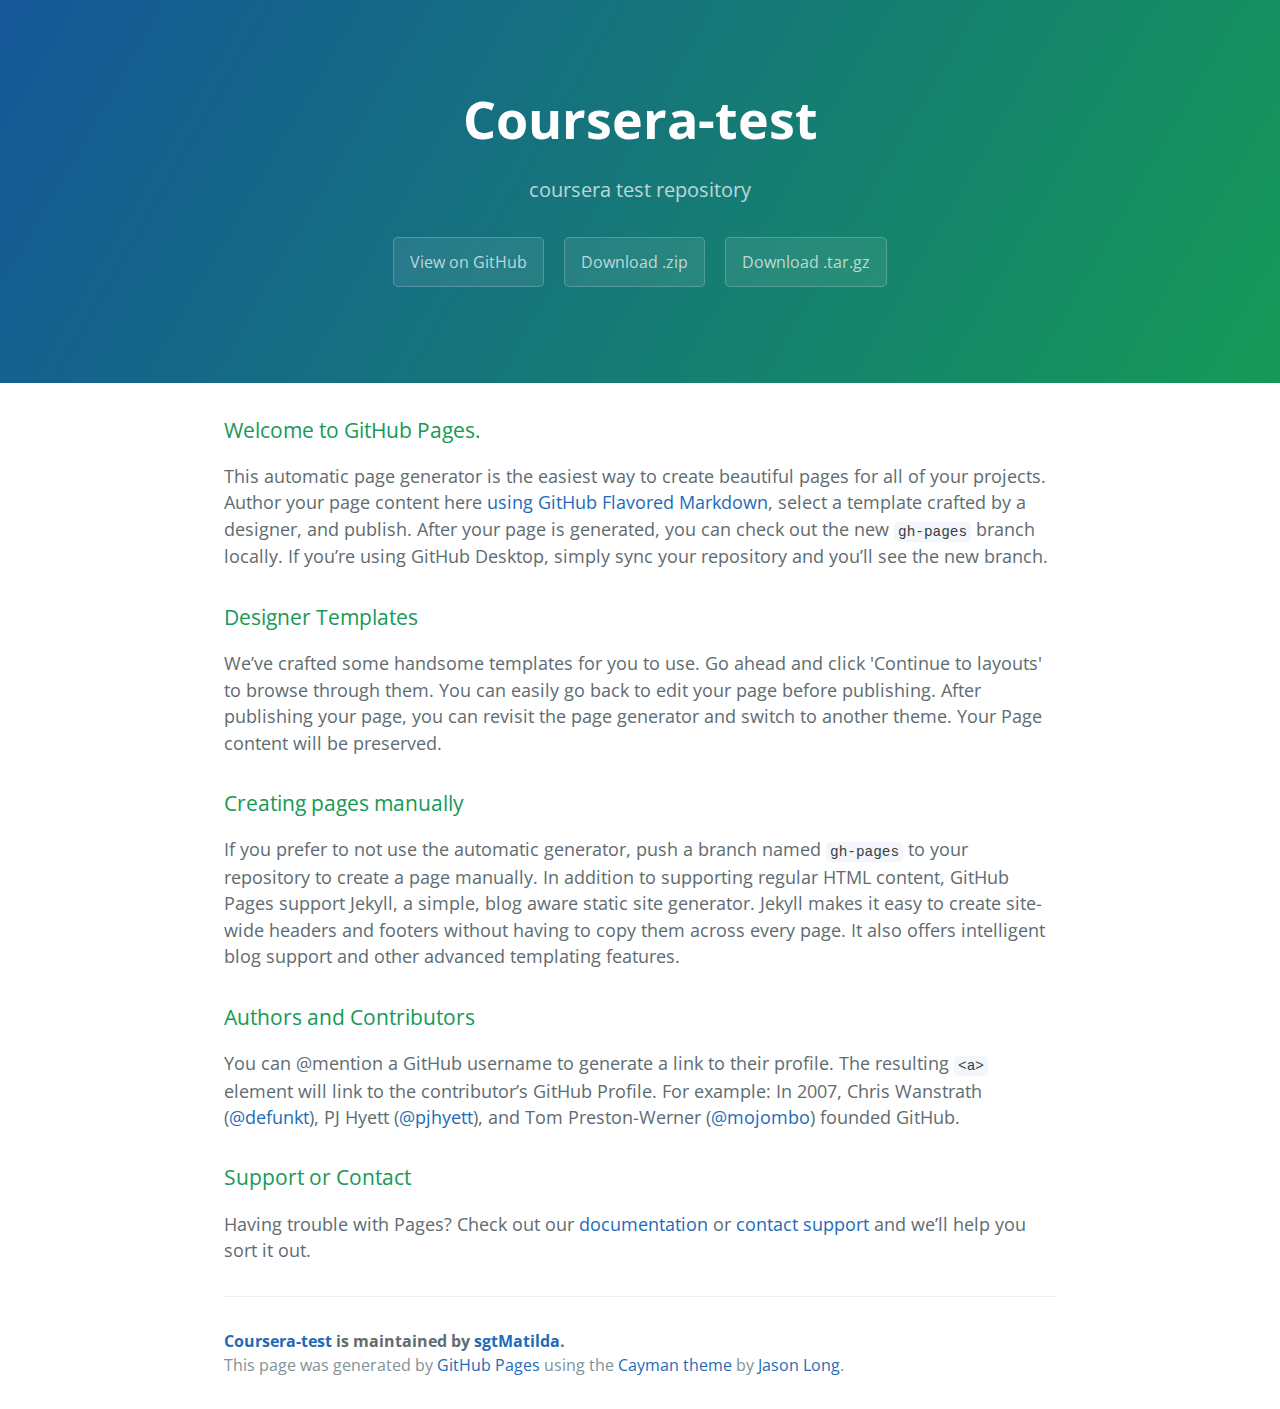
<file: index.html>
<!DOCTYPE html>
<html lang="en-us">
  <head>
    <meta charset="UTF-8">
    <title>Coursera-test by sgtMatilda</title>
    <meta name="viewport" content="width=device-width, initial-scale=1">
    <link rel="stylesheet" type="text/css" href="stylesheets/normalize.css" media="screen">
    <link href='https://fonts.googleapis.com/css?family=Open+Sans:400,700' rel='stylesheet' type='text/css'>
    <link rel="stylesheet" type="text/css" href="stylesheets/stylesheet.css" media="screen">
    <link rel="stylesheet" type="text/css" href="stylesheets/github-light.css" media="screen">
  </head>
  <body>
    <section class="page-header">
      <h1 class="project-name">Coursera-test</h1>
      <h2 class="project-tagline">coursera test repository</h2>
      <a href="https://github.com/sgtMatilda/coursera-test" class="btn">View on GitHub</a>
      <a href="https://github.com/sgtMatilda/coursera-test/zipball/master" class="btn">Download .zip</a>
      <a href="https://github.com/sgtMatilda/coursera-test/tarball/master" class="btn">Download .tar.gz</a>
    </section>

    <section class="main-content">
      <h3>
<a id="welcome-to-github-pages" class="anchor" href="#welcome-to-github-pages" aria-hidden="true"><span aria-hidden="true" class="octicon octicon-link"></span></a>Welcome to GitHub Pages.</h3>

<p>This automatic page generator is the easiest way to create beautiful pages for all of your projects. Author your page content here <a href="https://guides.github.com/features/mastering-markdown/">using GitHub Flavored Markdown</a>, select a template crafted by a designer, and publish. After your page is generated, you can check out the new <code>gh-pages</code> branch locally. If you’re using GitHub Desktop, simply sync your repository and you’ll see the new branch.</p>

<h3>
<a id="designer-templates" class="anchor" href="#designer-templates" aria-hidden="true"><span aria-hidden="true" class="octicon octicon-link"></span></a>Designer Templates</h3>

<p>We’ve crafted some handsome templates for you to use. Go ahead and click 'Continue to layouts' to browse through them. You can easily go back to edit your page before publishing. After publishing your page, you can revisit the page generator and switch to another theme. Your Page content will be preserved.</p>

<h3>
<a id="creating-pages-manually" class="anchor" href="#creating-pages-manually" aria-hidden="true"><span aria-hidden="true" class="octicon octicon-link"></span></a>Creating pages manually</h3>

<p>If you prefer to not use the automatic generator, push a branch named <code>gh-pages</code> to your repository to create a page manually. In addition to supporting regular HTML content, GitHub Pages support Jekyll, a simple, blog aware static site generator. Jekyll makes it easy to create site-wide headers and footers without having to copy them across every page. It also offers intelligent blog support and other advanced templating features.</p>

<h3>
<a id="authors-and-contributors" class="anchor" href="#authors-and-contributors" aria-hidden="true"><span aria-hidden="true" class="octicon octicon-link"></span></a>Authors and Contributors</h3>

<p>You can @mention a GitHub username to generate a link to their profile. The resulting <code>&lt;a&gt;</code> element will link to the contributor’s GitHub Profile. For example: In 2007, Chris Wanstrath (<a href="https://github.com/defunkt" class="user-mention">@defunkt</a>), PJ Hyett (<a href="https://github.com/pjhyett" class="user-mention">@pjhyett</a>), and Tom Preston-Werner (<a href="https://github.com/mojombo" class="user-mention">@mojombo</a>) founded GitHub.</p>

<h3>
<a id="support-or-contact" class="anchor" href="#support-or-contact" aria-hidden="true"><span aria-hidden="true" class="octicon octicon-link"></span></a>Support or Contact</h3>

<p>Having trouble with Pages? Check out our <a href="https://help.github.com/pages">documentation</a> or <a href="https://github.com/contact">contact support</a> and we’ll help you sort it out.</p>

      <footer class="site-footer">
        <span class="site-footer-owner"><a href="https://github.com/sgtMatilda/coursera-test">Coursera-test</a> is maintained by <a href="https://github.com/sgtMatilda">sgtMatilda</a>.</span>

        <span class="site-footer-credits">This page was generated by <a href="https://pages.github.com">GitHub Pages</a> using the <a href="https://github.com/jasonlong/cayman-theme">Cayman theme</a> by <a href="https://twitter.com/jasonlong">Jason Long</a>.</span>
      </footer>

    </section>

  
  </body>
</html>
</file>
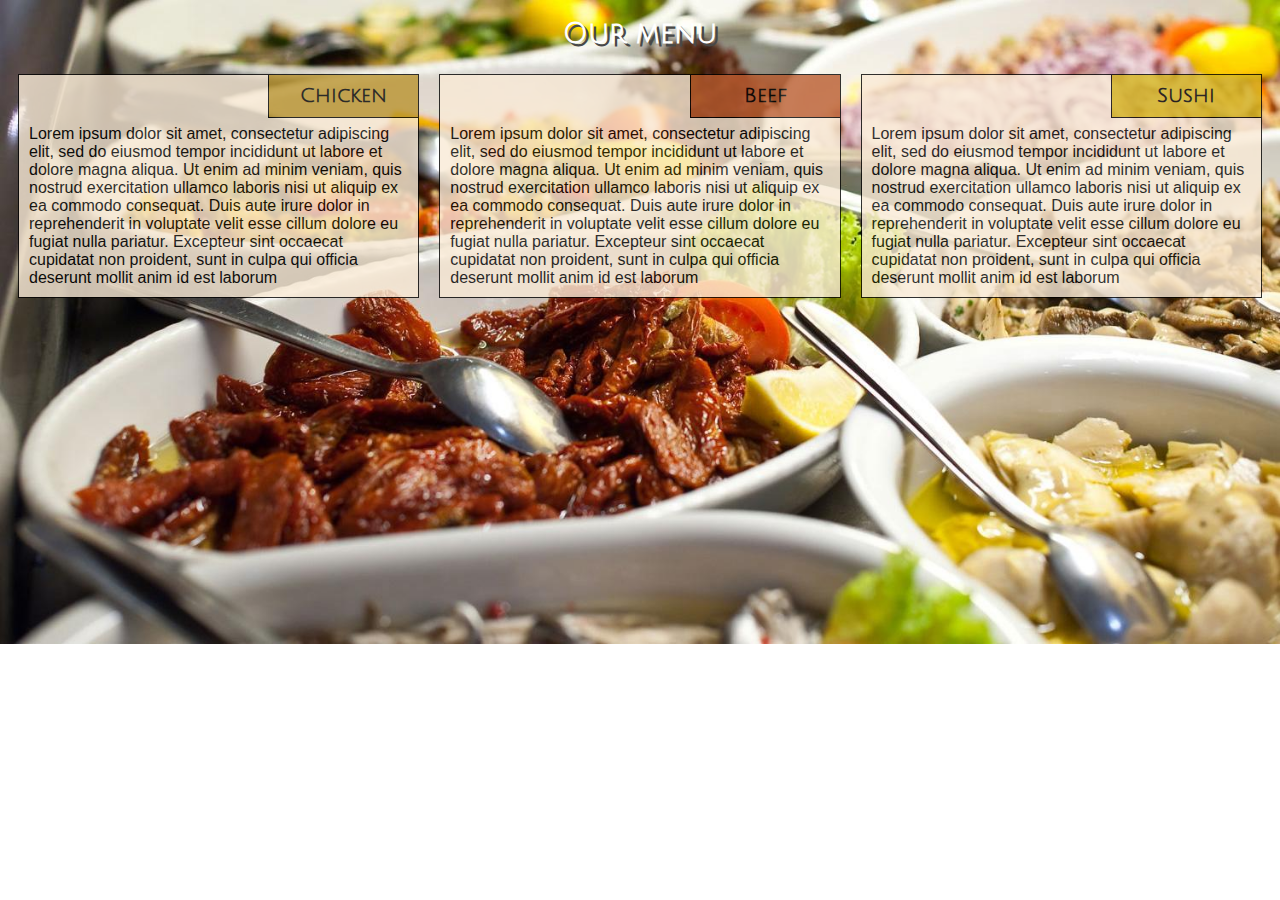
<file: module2/index.html>
<!DOCTYPE html>
<html lang="en">
    <head>
        <meta charset="UTF-8">
        <meta name="viewport" content="width=device-width, initial-scale=1">
        <title>Restaurant menu</title>
        <link href="https://fonts.googleapis.com/css?family=Julius+Sans+One" rel="stylesheet">
        <link rel="stylesheet" href="css/style.css">
    </head>
    <body>

        <h1>Our menu</h1>

        <section class="row">
            <section class="col-lg-4 col-md-6 col-sm-12">
                <article>
                    <div class="section_title" id="title1">Chicken</div>
                    <div class="content">Lorem ipsum dolor sit amet, consectetur adipiscing elit,
                    sed do eiusmod tempor incididunt ut labore et dolore magna
                    aliqua. Ut enim ad minim veniam, quis nostrud exercitation
                    ullamco laboris nisi ut aliquip ex ea commodo consequat.
                    Duis aute irure dolor in reprehenderit in voluptate velit
                    esse cillum dolore eu fugiat nulla pariatur. Excepteur sint
                    occaecat cupidatat non proident, sunt in culpa qui officia
                    deserunt mollit anim id est laborum</div>
                </article>
            </section>
            <section class="col-lg-4 col-md-6 col-sm-12">
                <article>
                    <div class="section_title" id="title2">Beef</div>
                    <div class="content">Lorem ipsum dolor sit amet, consectetur adipiscing elit,
                    sed do eiusmod tempor incididunt ut labore et dolore magna
                    aliqua. Ut enim ad minim veniam, quis nostrud exercitation
                    ullamco laboris nisi ut aliquip ex ea commodo consequat.
                    Duis aute irure dolor in reprehenderit in voluptate velit
                    esse cillum dolore eu fugiat nulla pariatur. Excepteur sint
                    occaecat cupidatat non proident, sunt in culpa qui officia
                    deserunt mollit anim id est laborum</div>
                </article>
            </section>
            <section class="col-lg-4 col-md-12 col-sm-12">
                <article>
                    <div class="section_title" id="title3">Sushi</div>
                    <div class="content">Lorem ipsum dolor sit amet, consectetur adipiscing elit,
                    sed do eiusmod tempor incididunt ut labore et dolore magna
                    aliqua. Ut enim ad minim veniam, quis nostrud exercitation
                    ullamco laboris nisi ut aliquip ex ea commodo consequat.
                    Duis aute irure dolor in reprehenderit in voluptate velit
                    esse cillum dolore eu fugiat nulla pariatur. Excepteur sint
                    occaecat cupidatat non proident, sunt in culpa qui officia
                    deserunt mollit anim id est laborum</div>
                </article>
            </section>
        </section>


    </body>
</html>
</file>
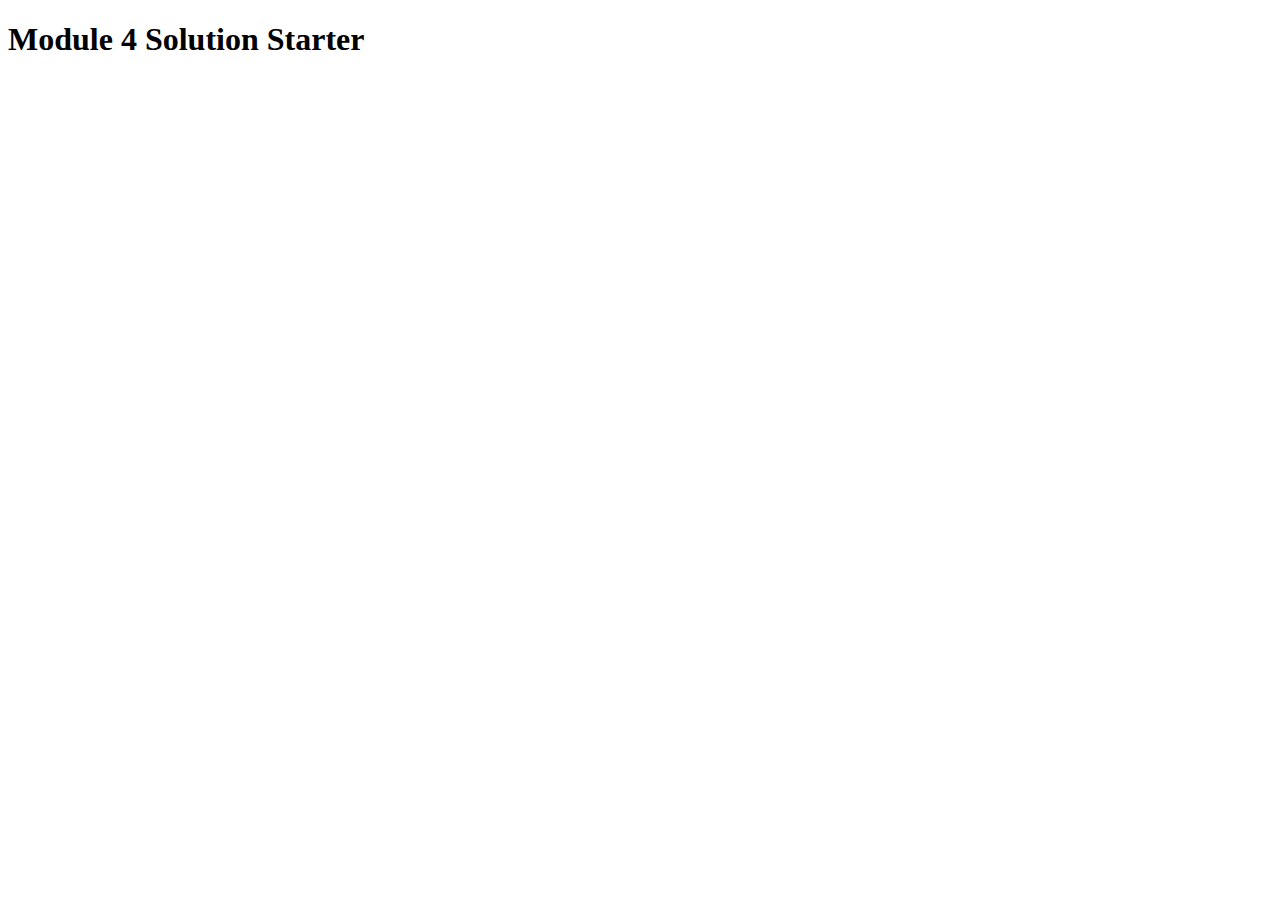
<file: module4/index.html>
<!DOCTYPE html>
<html>
<head>
  <meta charset="utf-8">
  <title>Module 4 Solution Starter</title>
  <script>
    var names = []; // DO NOT REMOVE
  </script>
  <script src="SpeakHello.js"></script>
  <script src="SpeakGoodBye.js"></script>
  <script src="script.js"></script>
</head>
<body>
  <h1>Module 4 Solution Starter</h1>
</body>
</html>
</file>
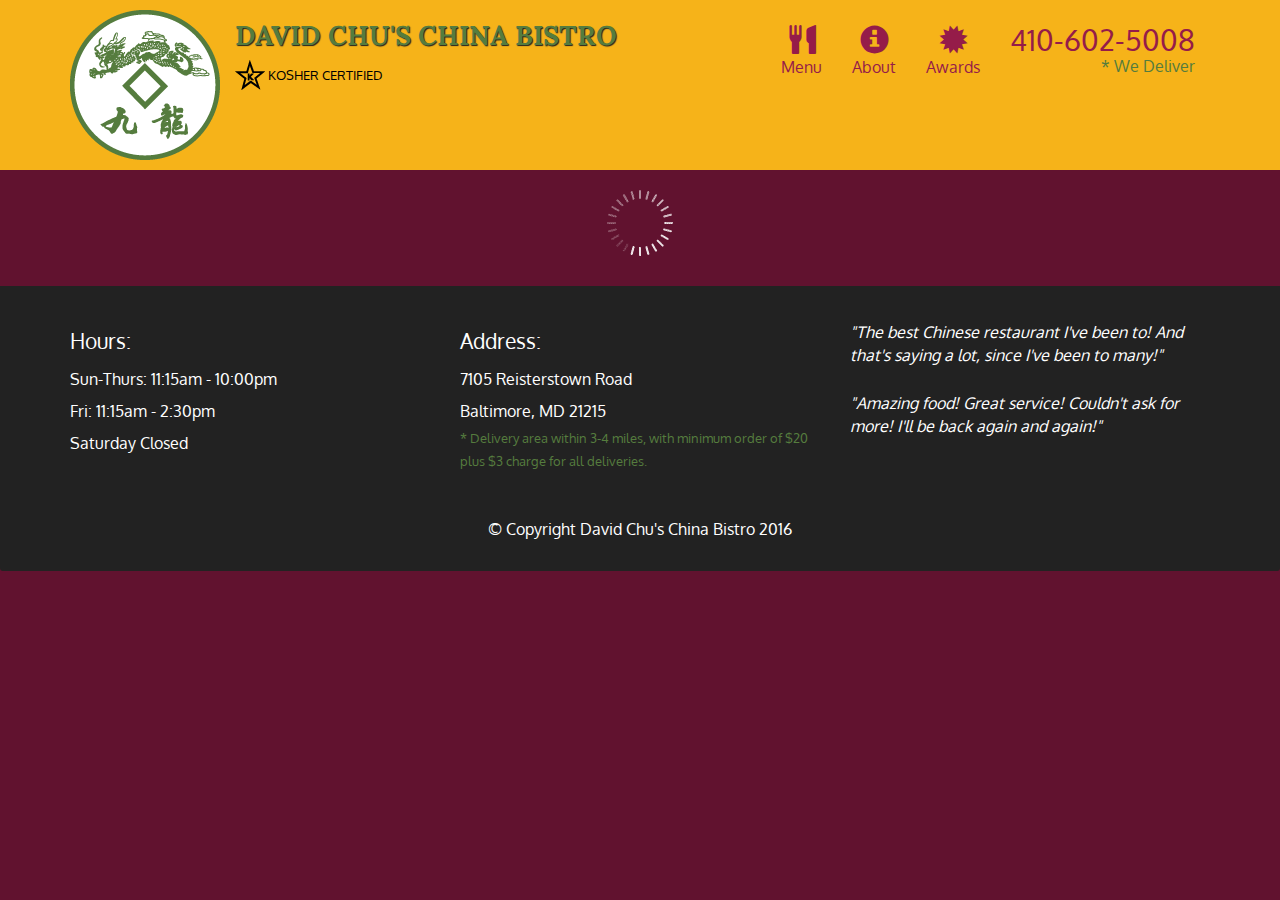
<file: module5/index.html>
<!doctype html>
<html lang="en">
  <head>
    <meta charset="utf-8">
    <meta http-equiv="X-UA-Compatible" content="IE=edge">
    <meta name="viewport" content="width=device-width, initial-scale=1">
    <title>David Chu's China Bistro</title>
    <link rel="stylesheet" href="css/bootstrap.min.css">
    <link rel="stylesheet" href="css/styles.css">
    <link href='https://fonts.googleapis.com/css?family=Oxygen:400,300,700' rel='stylesheet' type='text/css'>
    <link href='https://fonts.googleapis.com/css?family=Lora' rel='stylesheet' type='text/css'>
  </head>
<body>
  <header>
    <nav id="header-nav" class="navbar navbar-default">
      <div class="container">
        <div class="navbar-header">
          <a href="index.html" class="pull-left visible-md visible-lg">
            <div id="logo-img" alt="Logo image"></div>
          </a>

          <div class="navbar-brand">
            <a href="index.html"><h1>David Chu's China Bistro</h1></a>
            <p>
              <img src="images/star-k-logo.png" alt="Kosher certification">
              <span>Kosher Certified</span>
            </p>
          </div>

          <button id="navbarToggle" type="button" class="navbar-toggle collapsed" data-toggle="collapse" data-target="#collapsable-nav" aria-expanded="false">
            <span class="sr-only">Toggle navigation</span>
            <span class="icon-bar"></span>
            <span class="icon-bar"></span>
            <span class="icon-bar"></span>
          </button>
        </div>
        
        <div id="collapsable-nav" class="collapse navbar-collapse">
           <ul id="nav-list" class="nav navbar-nav navbar-right">
            <li id="navHomeButton" class="visible-xs active">
              <a href="index.html">
                <span class="glyphicon glyphicon-home"></span> Home</a>
            </li>
            <li id="navMenuButton">
              <a href="#" onclick="$dc.loadMenuCategories();">
                <span class="glyphicon glyphicon-cutlery"></span><br class="hidden-xs"> Menu</a>
            </li>
            <li>
              <a href="#">
                <span class="glyphicon glyphicon-info-sign"></span><br class="hidden-xs"> About</a>
            </li>
            <li>
              <a href="#">
                <span class="glyphicon glyphicon-certificate"></span><br class="hidden-xs"> Awards</a>
            </li>
            <li id="phone" class="hidden-xs">
              <a href="tel:410-602-5008">
                <span>410-602-5008</span></a><div>* We Deliver</div>
            </li>
          </ul><!-- #nav-list -->
        </div><!-- .collapse .navbar-collapse -->
      </div><!-- .container -->
    </nav><!-- #header-nav -->
  </header>

  <div id="call-btn" class="visible-xs">
    <a class="btn" href="tel:410-602-5008">
    <span class="glyphicon glyphicon-earphone"></span>
    410-602-5008
    </a>
  </div>
  <div id="xs-deliver" class="text-center visible-xs">* We Deliver</div>

  <div id="main-content" class="container"></div>

  <footer class="panel-footer">
    <div class="container">
      <div class="row">
        <section id="hours" class="col-sm-4">
          <span>Hours:</span><br>
          Sun-Thurs: 11:15am - 10:00pm<br>
          Fri: 11:15am - 2:30pm<br>
          Saturday Closed
          <hr class="visible-xs">
        </section>
        <section id="address" class="col-sm-4">
          <span>Address:</span><br>
          7105 Reisterstown Road<br>
          Baltimore, MD 21215
          <p>* Delivery area within 3-4 miles, with minimum order of $20 plus $3 charge for all deliveries.</p>
          <hr class="visible-xs">
        </section>
        <section id="testimonials" class="col-sm-4">
          <p>"The best Chinese restaurant I've been to! And that's saying a lot, since I've been to many!"</p>
          <p>"Amazing food! Great service! Couldn't ask for more! I'll be back again and again!"</p>
        </section>
      </div>
      <div class="text-center">&copy; Copyright David Chu's China Bistro 2016</div>
    </div>
  </footer>

  <!-- jQuery (Bootstrap JS plugins depend on it) -->
  <script src="js/jquery-2.1.4.min.js"></script>
  <script src="js/bootstrap.min.js"></script>
  <script src="js/ajax-utils.js"></script>
  <script src="js/script.js"></script>
</body>
</html>
</file>
<file: stylesheets/stylesheet.css>
* {
  box-sizing: border-box; }

body {
  padding: 0;
  margin: 0;
  font-family: "Open Sans", "Helvetica Neue", Helvetica, Arial, sans-serif;
  font-size: 16px;
  line-height: 1.5;
  color: #606c71; }

a {
  color: #1e6bb8;
  text-decoration: none; }
  a:hover {
    text-decoration: underline; }

.btn {
  display: inline-block;
  margin-bottom: 1rem;
  color: rgba(255, 255, 255, 0.7);
  background-color: rgba(255, 255, 255, 0.08);
  border-color: rgba(255, 255, 255, 0.2);
  border-style: solid;
  border-width: 1px;
  border-radius: 0.3rem;
  transition: color 0.2s, background-color 0.2s, border-color 0.2s; }
  .btn + .btn {
    margin-left: 1rem; }

.btn:hover {
  color: rgba(255, 255, 255, 0.8);
  text-decoration: none;
  background-color: rgba(255, 255, 255, 0.2);
  border-color: rgba(255, 255, 255, 0.3); }

@media screen and (min-width: 64em) {
  .btn {
    padding: 0.75rem 1rem; } }

@media screen and (min-width: 42em) and (max-width: 64em) {
  .btn {
    padding: 0.6rem 0.9rem;
    font-size: 0.9rem; } }

@media screen and (max-width: 42em) {
  .btn {
    display: block;
    width: 100%;
    padding: 0.75rem;
    font-size: 0.9rem; }
    .btn + .btn {
      margin-top: 1rem;
      margin-left: 0; } }

.page-header {
  color: #fff;
  text-align: center;
  background-color: #159957;
  background-image: linear-gradient(120deg, #155799, #159957); }

@media screen and (min-width: 64em) {
  .page-header {
    padding: 5rem 6rem; } }

@media screen and (min-width: 42em) and (max-width: 64em) {
  .page-header {
    padding: 3rem 4rem; } }

@media screen and (max-width: 42em) {
  .page-header {
    padding: 2rem 1rem; } }

.project-name {
  margin-top: 0;
  margin-bottom: 0.1rem; }

@media screen and (min-width: 64em) {
  .project-name {
    font-size: 3.25rem; } }

@media screen and (min-width: 42em) and (max-width: 64em) {
  .project-name {
    font-size: 2.25rem; } }

@media screen and (max-width: 42em) {
  .project-name {
    font-size: 1.75rem; } }

.project-tagline {
  margin-bottom: 2rem;
  font-weight: normal;
  opacity: 0.7; }

@media screen and (min-width: 64em) {
  .project-tagline {
    font-size: 1.25rem; } }

@media screen and (min-width: 42em) and (max-width: 64em) {
  .project-tagline {
    font-size: 1.15rem; } }

@media screen and (max-width: 42em) {
  .project-tagline {
    font-size: 1rem; } }

.main-content :first-child {
  margin-top: 0; }
.main-content img {
  max-width: 100%; }
.main-content h1, .main-content h2, .main-content h3, .main-content h4, .main-content h5, .main-content h6 {
  margin-top: 2rem;
  margin-bottom: 1rem;
  font-weight: normal;
  color: #159957; }
.main-content p {
  margin-bottom: 1em; }
.main-content code {
  padding: 2px 4px;
  font-family: Consolas, "Liberation Mono", Menlo, Courier, monospace;
  font-size: 0.9rem;
  color: #383e41;
  background-color: #f3f6fa;
  border-radius: 0.3rem; }
.main-content pre {
  padding: 0.8rem;
  margin-top: 0;
  margin-bottom: 1rem;
  font: 1rem Consolas, "Liberation Mono", Menlo, Courier, monospace;
  color: #567482;
  word-wrap: normal;
  background-color: #f3f6fa;
  border: solid 1px #dce6f0;
  border-radius: 0.3rem; }
  .main-content pre > code {
    padding: 0;
    margin: 0;
    font-size: 0.9rem;
    color: #567482;
    word-break: normal;
    white-space: pre;
    background: transparent;
    border: 0; }
.main-content .highlight {
  margin-bottom: 1rem; }
  .main-content .highlight pre {
    margin-bottom: 0;
    word-break: normal; }
.main-content .highlight pre, .main-content pre {
  padding: 0.8rem;
  overflow: auto;
  font-size: 0.9rem;
  line-height: 1.45;
  border-radius: 0.3rem; }
.main-content pre code, .main-content pre tt {
  display: inline;
  max-width: initial;
  padding: 0;
  margin: 0;
  overflow: initial;
  line-height: inherit;
  word-wrap: normal;
  background-color: transparent;
  border: 0; }
  .main-content pre code:before, .main-content pre code:after, .main-content pre tt:before, .main-content pre tt:after {
    content: normal; }
.main-content ul, .main-content ol {
  margin-top: 0; }
.main-content blockquote {
  padding: 0 1rem;
  margin-left: 0;
  color: #819198;
  border-left: 0.3rem solid #dce6f0; }
  .main-content blockquote > :first-child {
    margin-top: 0; }
  .main-content blockquote > :last-child {
    margin-bottom: 0; }
.main-content table {
  display: block;
  width: 100%;
  overflow: auto;
  word-break: normal;
  word-break: keep-all; }
  .main-content table th {
    font-weight: bold; }
  .main-content table th, .main-content table td {
    padding: 0.5rem 1rem;
    border: 1px solid #e9ebec; }
.main-content dl {
  padding: 0; }
  .main-content dl dt {
    padding: 0;
    margin-top: 1rem;
    font-size: 1rem;
    font-weight: bold; }
  .main-content dl dd {
    padding: 0;
    margin-bottom: 1rem; }
.main-content hr {
  height: 2px;
  padding: 0;
  margin: 1rem 0;
  background-color: #eff0f1;
  border: 0; }

@media screen and (min-width: 64em) {
  .main-content {
    max-width: 64rem;
    padding: 2rem 6rem;
    margin: 0 auto;
    font-size: 1.1rem; } }

@media screen and (min-width: 42em) and (max-width: 64em) {
  .main-content {
    padding: 2rem 4rem;
    font-size: 1.1rem; } }

@media screen and (max-width: 42em) {
  .main-content {
    padding: 2rem 1rem;
    font-size: 1rem; } }

.site-footer {
  padding-top: 2rem;
  margin-top: 2rem;
  border-top: solid 1px #eff0f1; }

.site-footer-owner {
  display: block;
  font-weight: bold; }

.site-footer-credits {
  color: #819198; }

@media screen and (min-width: 64em) {
  .site-footer {
    font-size: 1rem; } }

@media screen and (min-width: 42em) and (max-width: 64em) {
  .site-footer {
    font-size: 1rem; } }

@media screen and (max-width: 42em) {
  .site-footer {
    font-size: 0.9rem; } }
</file>
<file: stylesheets/github-light.css>
/*
The MIT License (MIT)

Copyright (c) 2016 GitHub, Inc.

Permission is hereby granted, free of charge, to any person obtaining a copy
of this software and associated documentation files (the "Software"), to deal
in the Software without restriction, including without limitation the rights
to use, copy, modify, merge, publish, distribute, sublicense, and/or sell
copies of the Software, and to permit persons to whom the Software is
furnished to do so, subject to the following conditions:

The above copyright notice and this permission notice shall be included in all
copies or substantial portions of the Software.

THE SOFTWARE IS PROVIDED "AS IS", WITHOUT WARRANTY OF ANY KIND, EXPRESS OR
IMPLIED, INCLUDING BUT NOT LIMITED TO THE WARRANTIES OF MERCHANTABILITY,
FITNESS FOR A PARTICULAR PURPOSE AND NONINFRINGEMENT. IN NO EVENT SHALL THE
AUTHORS OR COPYRIGHT HOLDERS BE LIABLE FOR ANY CLAIM, DAMAGES OR OTHER
LIABILITY, WHETHER IN AN ACTION OF CONTRACT, TORT OR OTHERWISE, ARISING FROM,
OUT OF OR IN CONNECTION WITH THE SOFTWARE OR THE USE OR OTHER DEALINGS IN THE
SOFTWARE.

*/

.pl-c /* comment */ {
  color: #969896;
}

.pl-c1 /* constant, variable.other.constant, support, meta.property-name, support.constant, support.variable, meta.module-reference, markup.raw, meta.diff.header */,
.pl-s .pl-v /* string variable */ {
  color: #0086b3;
}

.pl-e /* entity */,
.pl-en /* entity.name */ {
  color: #795da3;
}

.pl-smi /* variable.parameter.function, storage.modifier.package, storage.modifier.import, storage.type.java, variable.other */,
.pl-s .pl-s1 /* string source */ {
  color: #333;
}

.pl-ent /* entity.name.tag */ {
  color: #63a35c;
}

.pl-k /* keyword, storage, storage.type */ {
  color: #a71d5d;
}

.pl-s /* string */,
.pl-pds /* punctuation.definition.string, string.regexp.character-class */,
.pl-s .pl-pse .pl-s1 /* string punctuation.section.embedded source */,
.pl-sr /* string.regexp */,
.pl-sr .pl-cce /* string.regexp constant.character.escape */,
.pl-sr .pl-sre /* string.regexp source.ruby.embedded */,
.pl-sr .pl-sra /* string.regexp string.regexp.arbitrary-repitition */ {
  color: #183691;
}

.pl-v /* variable */ {
  color: #ed6a43;
}

.pl-id /* invalid.deprecated */ {
  color: #b52a1d;
}

.pl-ii /* invalid.illegal */ {
  color: #f8f8f8;
  background-color: #b52a1d;
}

.pl-sr .pl-cce /* string.regexp constant.character.escape */ {
  font-weight: bold;
  color: #63a35c;
}

.pl-ml /* markup.list */ {
  color: #693a17;
}

.pl-mh /* markup.heading */,
.pl-mh .pl-en /* markup.heading entity.name */,
.pl-ms /* meta.separator */ {
  font-weight: bold;
  color: #1d3e81;
}

.pl-mq /* markup.quote */ {
  color: #008080;
}

.pl-mi /* markup.italic */ {
  font-style: italic;
  color: #333;
}

.pl-mb /* markup.bold */ {
  font-weight: bold;
  color: #333;
}

.pl-md /* markup.deleted, meta.diff.header.from-file */ {
  color: #bd2c00;
  background-color: #ffecec;
}

.pl-mi1 /* markup.inserted, meta.diff.header.to-file */ {
  color: #55a532;
  background-color: #eaffea;
}

.pl-mdr /* meta.diff.range */ {
  font-weight: bold;
  color: #795da3;
}

.pl-mo /* meta.output */ {
  color: #1d3e81;
}
</file>
<file: module2/css/style.css>
* {
    box-sizing: border-box;
}

body {
    background-image: url("images/restaurant-food.jpg");
    background-repeat: no-repeat;
    background-size: cover;
}

div {
    padding: 10px;
}

.row {
    width: 100%;
}

h1 {
    margin-bottom: 15px;
    text-align: center;
    font-weight: bolder;
    font-family: "Julius Sans One", Arial, sans-serif;
    color: rgba(255, 255, 255, 1);
    text-shadow: 3px 3px #484848;
    font-size: 1.75em;
}

.section_title {
    background-color: #ff9b3e;
    text-align: center;
    font-size: 1.25em;
    font-family: "Julius Sans One", Arial, sans-serif;
    font-weight: bold;
    width: 150px;
    float: right;
    position: relative;
    border-bottom: 1px solid black;
    border-left: 1px solid black;
    top: 0px;
    right: 0px;
}

#title1 {
    background-color: rgba(178, 139, 30, 0.9);
}
#title2 {
    background-color: rgba(178, 76, 29, 0.9);
}
#title3 {
    background-color: rgba(210, 177, 12, 0.9);
}

article {
    position: relative;
    background: antiquewhite;
    border: 1px solid black;
    opacity: 0.8;
    margin: 10px;
}

.content {
    margin-top: 40px;
    font-family: "Segoe UI",Arial,sans-serif;
}

/********** Large devices only **********/
@media (min-width: 992px) {
    .col-lg-1, .col-lg-2, .col-lg-3, .col-lg-4, .col-lg-5, .col-lg-6, .col-lg-7, .col-lg-8, .col-lg-9, .col-lg-10, .col-lg-11, .col-lg-12 {
        float: left;
        /*border: 1px solid black;*/
    }
    .col-lg-1 {
        width: 8.33%;
    }
    .col-lg-2 {
        width: 16.66%;
    }
    .col-lg-3 {
        width: 25%;
    }
    .col-lg-4 {
        width: 33.33%;
    }
    .col-lg-5 {
        width: 41.66%;
    }
    .col-lg-6 {
        width: 50%;
    }
    .col-lg-7 {
        width: 58.33%;
    }
    .col-lg-8 {
        width: 66.66%;
    }
    .col-lg-9 {
        width: 74.99%;
    }
    .col-lg-10 {
        width: 83.33%;
    }
    .col-lg-11 {
        width: 91.66%;
    }
    .col-lg-12 {
        width: 100%;
    }
}


/********** Medium devices only **********/
@media (min-width: 768px) and (max-width: 991px) {
    .col-md-1, .col-md-2, .col-md-3, .col-md-4, .col-md-5, .col-md-6, .col-md-7, .col-md-8, .col-md-9, .col-md-10, .col-md-11, .col-md-12 {
        float: left;
        /*border: 1px solid green;*/
    }
    .col-md-1 {
        width: 8.33%;
    }
    .col-md-2 {
        width: 16.66%;
    }
    .col-md-3 {
        width: 25%;
    }
    .col-md-4 {
        width: 33.33%;
    }
    .col-md-5 {
        width: 41.66%;
    }
    .col-md-6 {
        width: 50%;
    }
    .col-md-7 {
        width: 58.33%;
    }
    .col-md-8 {
        width: 66.66%;
    }
    .col-md-9 {
        width: 74.99%;
    }
    .col-md-10 {
        width: 83.33%;
    }
    .col-md-11 {
        width: 91.66%;
    }
    .col-md-12 {
        width: 100%;
    }
}

/********** Small devices only **********/
@media (max-width: 767px) {
    .col-sm-1, .col-sm-2, .col-sm-3, .col-sm-4, .col-sm-5, .col-sm-6, .col-sm-7, .col-sm-8, .col-sm-9, .col-sm-10, .col-sm-11, .col-sm-12 {
        float: left;
        /*border: 1px solid green;*/
    }
    .col-sm-1 {
        width: 8.33%;
    }
    .col-sm-2 {
        width: 16.66%;
    }
    .col-sm-3 {
        width: 25%;
    }
    .col-sm-4 {
        width: 33.33%;
    }
    .col-sm-5 {
        width: 41.66%;
    }
    .col-sm-6 {
        width: 50%;
    }
    .col-sm-7 {
        width: 58.33%;
    }
    .col-sm-8 {
        width: 66.66%;
    }
    .col-sm-9 {
        width: 74.99%;
    }
    .col-sm-10 {
        width: 83.33%;
    }
    .col-sm-11 {
        width: 91.66%;
    }
    .col-sm-12 {
        width: 100%;
    }
}
</file>
<file: module5/css/styles.css>
body {
  font-size: 16px;
  color: #fff;
  background-color: #61122f;
  font-family: 'Oxygen', sans-serif;
}

/** HEADER **/
#header-nav {
  background-color: #f6b319;
  border-radius: 0;
  border: 0;
}

#logo-img {
  background: url('../images/restaurant-logo_large.png') no-repeat;
  width: 150px;
  height: 150px;
  margin: 10px 15px 10px 0;
}

.navbar-brand {
  padding-top: 25px;
}
.navbar-brand h1 { /* Restaurant name */
  font-family: 'Lora', serif;
  color: #557c3e;
  font-size: 1.5em;
  text-transform: uppercase;
  font-weight: bold;
  text-shadow: 1px 1px 1px #222;
  margin-top: 0;
  margin-bottom: 0;
  line-height: .75;
}
.navbar-brand a:hover, .navbar-brand a:focus {
  text-decoration: none;
}
.navbar-brand p { /* Kosher cert */
  color: #000;
  text-transform: uppercase;
  font-size: .7em;
  margin-top: 15px;
}
.navbar-brand p span { /* Star-K */
  vertical-align: middle;
}

#nav-list {
  margin-top: 10px;
}
#nav-list a {
  color: #951C49;
  text-align: center;
}
#nav-list a:hover {
  background: #E7E7E7;
}
#nav-list a span {
  font-size: 1.8em;
}

#phone {
  margin-top: 5px;
}
#phone a { /* Phone number */
  text-align: right;
  padding-bottom: 0;
}
#phone div { /* We Deliver */
  color: #557c3e;
  text-align: right;
  padding-right: 15px;
}

.navbar-header button.navbar-toggle, .navbar-header .icon-bar {
  border: 1px solid #61122f;
}
.navbar-header button.navbar-toggle {
  clear: both;
  margin-top: -30px;
}
/* END HEADER */

/* FOOTER */
.panel-footer {
  margin-top: 30px;
  padding-top: 35px;
  padding-bottom: 30px;
  background-color: #222;
  border-top: 0;
}
.panel-footer div.row {
  margin-bottom: 35px;
}
#hours, #address {
  line-height: 2;
}
#hours > span, #address > span {
  font-size: 1.3em;
}
#address p {
  color: #557c3e;
  font-size: .8em;
  line-height: 1.8;
}
#testimonials {
  font-style: italic;
}
#testimonials p:nth-child(2) {
  margin-top: 25px;
}
/* END FOOTER */



/* HOME PAGE */
.container .jumbotron {
  box-shadow: 0 0 50px #3F0C1F;
  border: 2px solid #3F0C1F;
}

#menu-tile, #specials-tile, #map-tile {
  height: 250px;
  width: 100%;
  margin-bottom: 15px;
  position: relative;
  border: 2px solid #3F0C1F;
  overflow: hidden;
}
#menu-tile:hover, #specials-tile:hover, #map-tile:hover {
  box-shadow: 0 1px 5px 1px #cccccc;
}
#menu-tile {
  background: url('../images/menu-tile.jpg') no-repeat;
  background-position: center;
}
#specials-tile {
  background: url('../images/specials-tile.jpg') no-repeat;
  background-position: center;
}
#menu-tile span, #specials-tile span, #map-tile span {
  position: absolute;
  bottom: 0;
  right: 0;
  width: 100%;
  text-align: center;
  font-size: 1.6em;
  text-transform: uppercase;
  background-color: #000;
  color: #fff;
  opacity: .8;
}
/* END HOME PAGE */

/* MENU CATEGORIES PAGE */
.category-tile { 
  position: relative;
  border: 2px solid #3F0C1F;
  overflow: hidden;
  width: 200px;
  height: 200px;
  margin: 0 auto 15px;
}
.category-tile span {
  position: absolute;
  bottom: 0;
  right: 0;
  width: 100%;
  text-align: center;
  font-size: 1.2em;
  text-transform: uppercase;
  background-color: #000;
  color: #fff;
  opacity: .8;
}
.category-tile:hover {
  box-shadow: 0 1px 5px 1px #cccccc;
}

#menu-categories-title + div {
  margin-bottom: 50px;
}
/* END MENU CATEGORIES PAGE */

/* SINGLE CATEGORY PAGE */
.menu-item-tile {
  margin-bottom: 25px;
}
.menu-item-tile hr {
  width: 80%;
}
.menu-item-tile .menu-item-price {
  font-size: 1.1em;
  text-align: right;
  margin-top: -15px;
  margin-right: -15px;
}
.menu-item-tile .menu-item-price span {
  font-size: .6em;
}
.menu-item-photo {
  position: relative;
  border: 2px solid #3F0C1F; 
  overflow: hidden;
  padding: 0;
  margin-right: -15px;
  margin-left: auto;
  margin-bottom: 20px;
  max-width: 250px;
}
.menu-item-photo div {
  position: absolute;
  bottom: 0;
  right: 0;
  width: 80px;
  background-color: #557c3e;
  text-align: center;
}
.menu-item-description {
  padding-right: 30px;
}
h3.menu-item-title {
  margin: 0 0 10px;
}
.menu-item-details {
  font-size: .9em;
  font-style: italic;
}
/* END SINGLE CATEGORY PAGE */


/********** Large devices only **********/
@media (min-width: 1200px) {
  .container .jumbotron {
    background: url('../images/jumbotron_1200.jpg') no-repeat;
    height: 675px;
  }
}

/********** Medium devices only **********/
@media (min-width: 992px) and (max-width: 1199px) {
  /* Header */
  #logo-img {
    background: url('../images/restaurant-logo_medium.png') no-repeat;
    width: 100px;
    height: 100px;
    margin: 5px 5px 5px 0;
  }
  /* End Header */

  /* Home Page */
  .container .jumbotron {
    background: url('../images/jumbotron_992.jpg') no-repeat;
    height: 558px;
  }
  /* End Home Page */
}

/********** Small devices only **********/
@media (min-width: 768px) and (max-width: 991px) {
  /* Home Page */
  .container .jumbotron {
    background: url('../images/jumbotron_768.jpg') no-repeat;
    height: 432px;
  }
  /* End Home Page */
}

/********** Extra small devices only **********/
@media (max-width: 767px) {
  /* Header */
  .navbar-brand {
    padding-top: 10px;
    height: 80px;
  }
  .navbar-brand h1 { /* Restaurant name */
    padding-top: 10px;
    font-size: 5vw; /* 1vw = 1% of viewport width */
  }
  .navbar-brand p { /* Kosher cert */
    font-size: .6em;
    margin-top: 12px;
  }
  .navbar-brand p img { /* Star-K */
    height: 20px;
  }

  #collapsable-nav a { /* Collapsed nav menu text */
    font-size: 1.2em;
  }
  #collapsable-nav a span { /* Collapsed nav menu glyph */
    font-size: 1em;
    margin-right: 5px;
  }

  #call-btn > a {
    font-size: 1.5em;
    display: block;
    margin: 0 20px;
    padding: 10px;
    border: 2px solid #fff;
    background-color: #f6b319;
    color: #951c49;
  }
  #xs-deliver {
    margin-top: 5px;
    font-size: .7em;
    letter-spacing: .1em;
    text-transform: uppercase;
  }
  /* End Header */

  /* Footer */
  .panel-footer section {
    margin-bottom: 30px;
    text-align: center;
  }
  .panel-footer section:nth-child(3) {
    margin-bottom: 0; /* margin already exists on the whole row */
  }
  .panel-footer section hr {
    width: 50%;
  }
  /* End Footer */

  /* Home Page */
  .container .jumbotron {
    margin-top: 30px;
    padding: 0;
  }
  #menu-tile, #specials-tile {
    width: 360px;
    margin: 0 auto 15px;
  }

  .menu-item-photo {
    margin-right: auto;
  }
  .menu-item-tile .menu-item-price {
    text-align: center;
  }
  .menu-item-description {
    text-align: center;;
  }
}


/********** Super extra small devices Only :-) (e.g., iPhone 4) **********/
@media (max-width: 479px) {
  /* Header */
  .navbar-brand h1 { /* Restaurant name */
    padding-top: 5px;
    font-size: 6vw;
  }
  /* End Header */
  
  /* Home page */
  #menu-tile, #specials-tile {
    width: 280px;
    margin: 0 auto 15px;
  }

  .col-xxs-12 {
    position: relative;
    min-height: 1px;
    padding-right: 15px;
    padding-left: 15px;
    float: left;
    width: 100%;
  }
}
</file>
